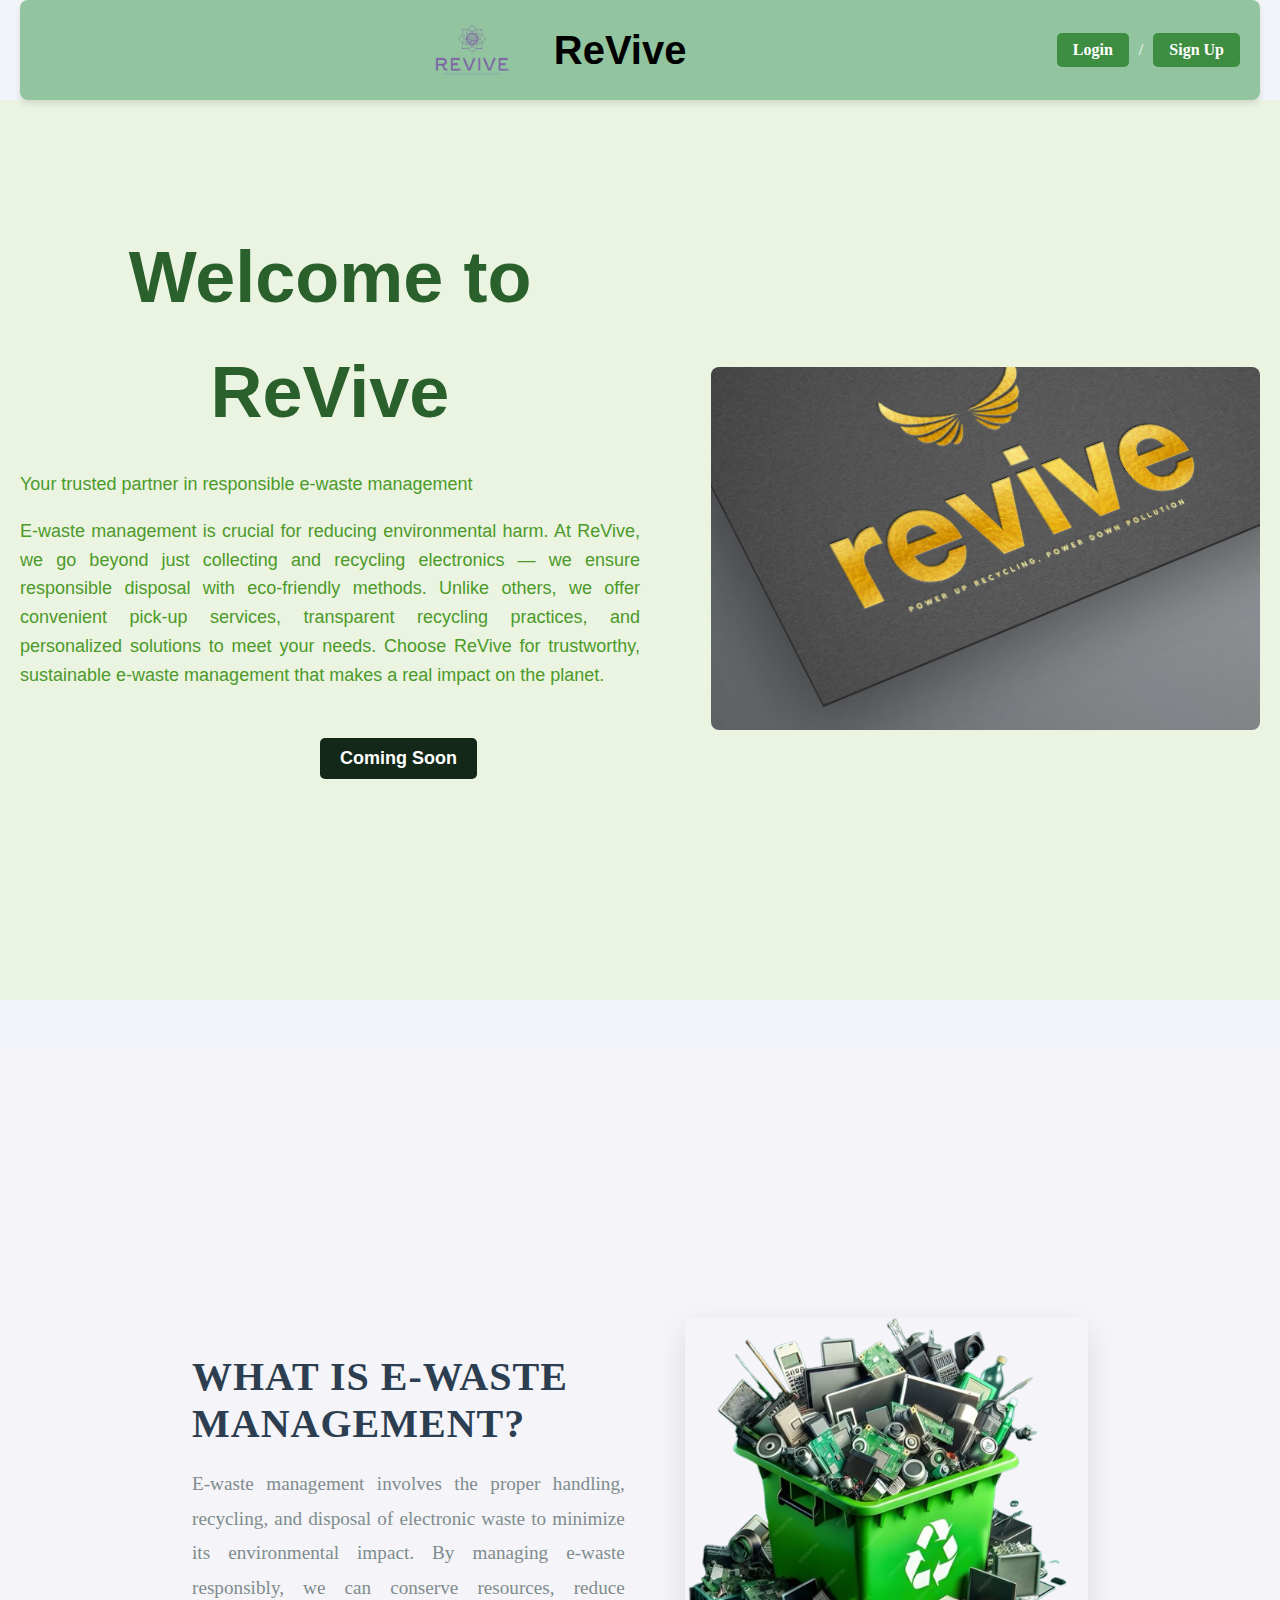
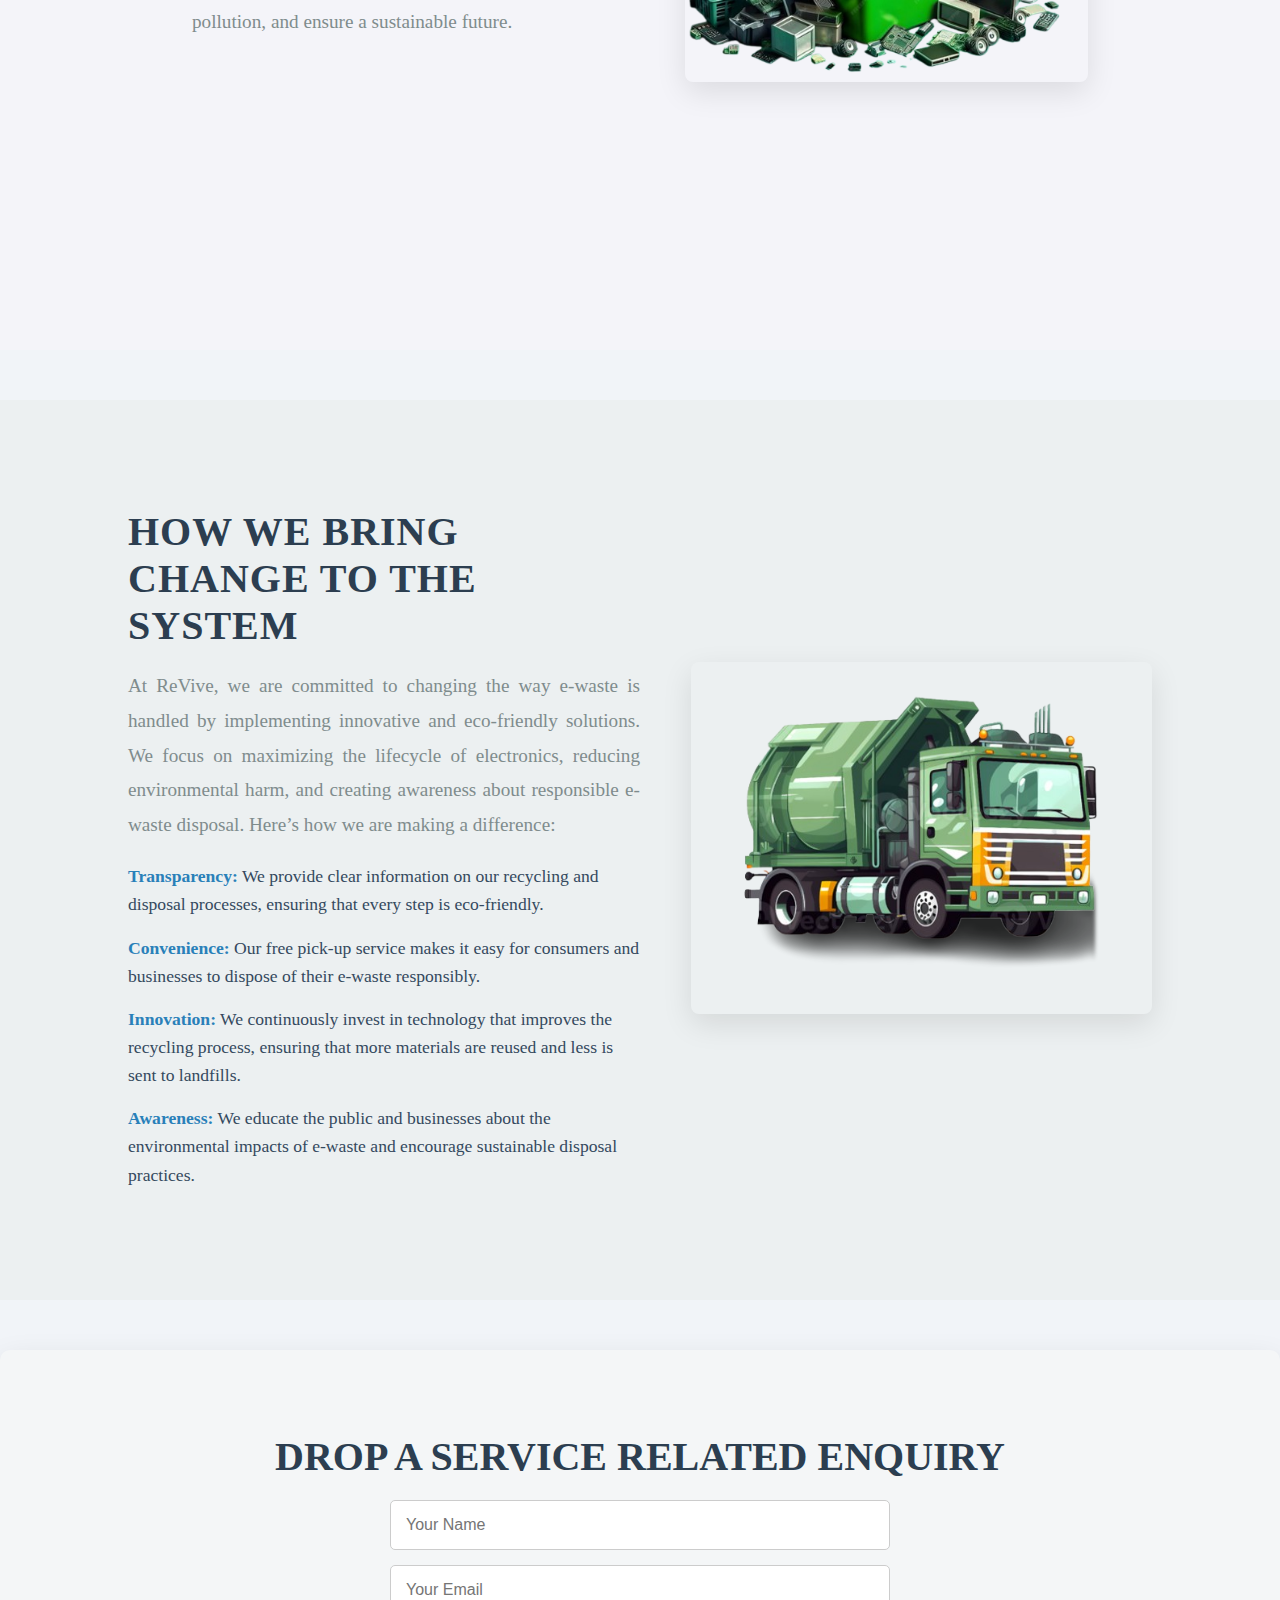
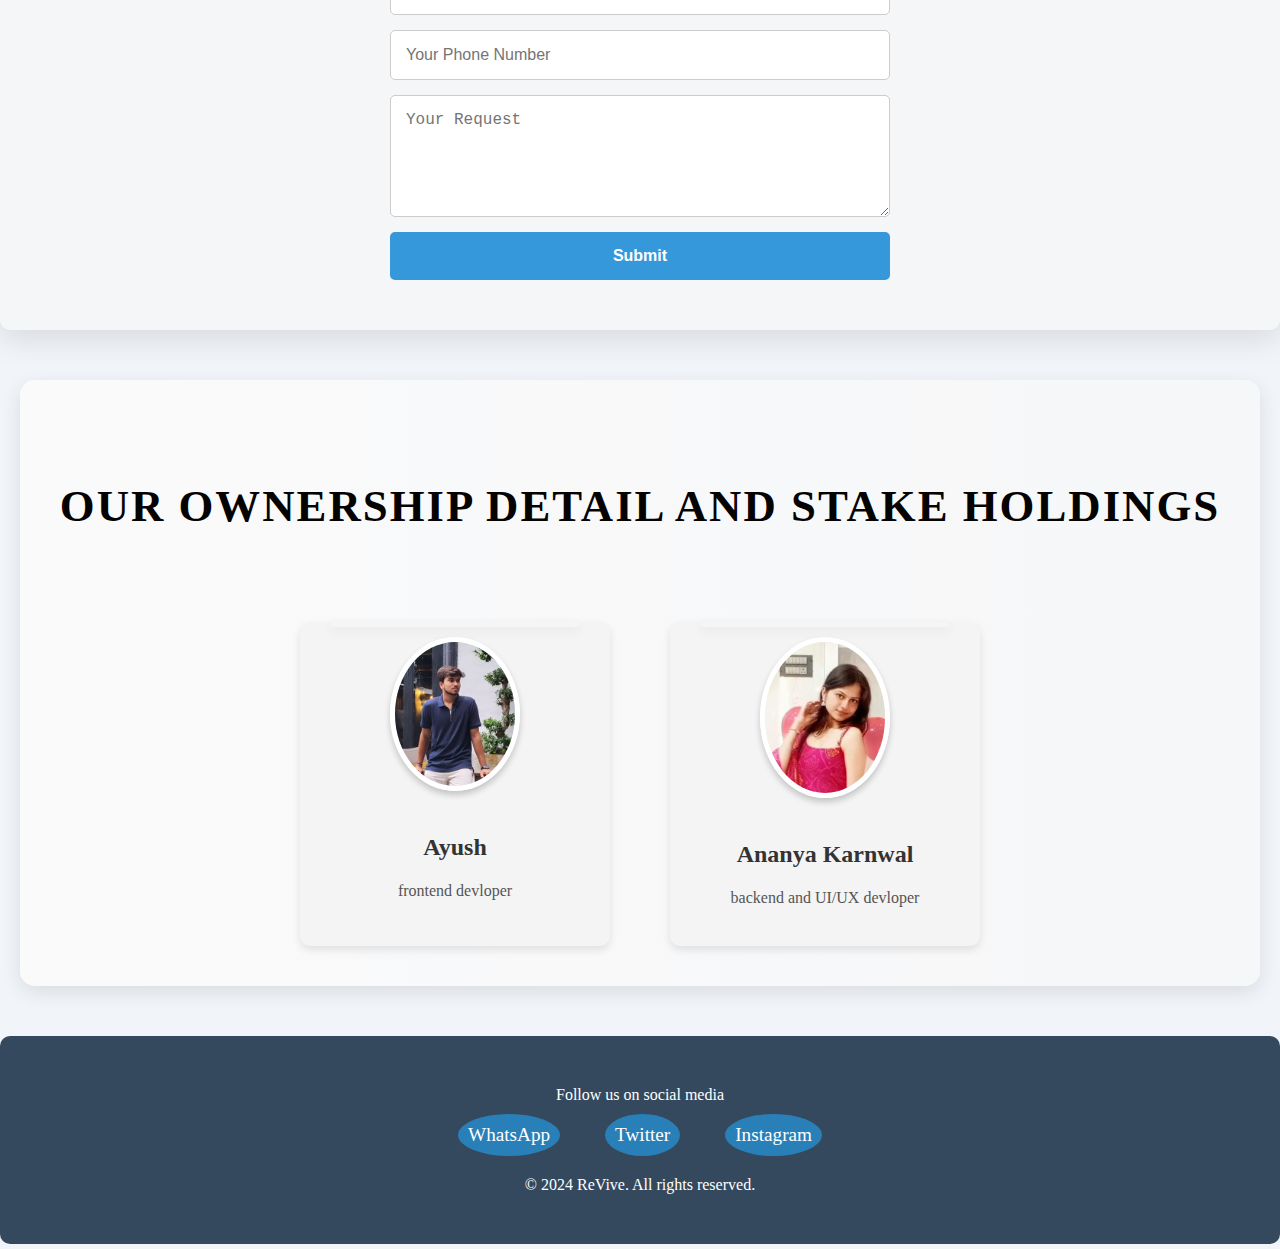
<file: index.html>
<!DOCTYPE html>
<html lang="en">
<head>
    <meta charset="UTF-8">
    <meta name="viewport" content="width=device-width, initial-scale=1.0">
    <title>ReVive - E-Waste Management</title>
    <link rel="stylesheet" href="styles.css"> <!-- Link to external CSS file -->

    <style>
       

       body {
            margin: 0;
            font-family: Georgia, 'Times New Roman', Times, serif;
        }
        header {
            display: flex;
            align-items: center;
            justify-content: space-between;
            background-color: #92c59f; /* Green Ribbon Color */
            padding: 10px ;
            width: 100%;
            box-shadow: 0 4px 6px rgba(0, 0, 0, 0.1);
            position: relative;
        }
        .logo {
            display: flex;
            align-items: center;
            gap: 5px; /* Space between the logo and text */
        }
        .logo img {
            height: 100px;
            width: auto; /* Adjust the height of the logo image */
        }
        .logo h1 {
            color: rgb(0, 0, 0);
            font-size: 50px;
            margin: 0;
        }
        .menu-icon {
            position: absolute;
            right: 20px;
            top: 50%;
            transform: translateY(-50%);
            cursor: pointer;
            display: flex;
            flex-direction: column;
            justify-content: space-between;
            height: 25px;
            width: 30px;
        }
        .menu-icon div {
            background-color: white;
            height: 4px;
            border-radius: 2px;
            width: 100%;
        }
        .dropdown-menu {
            position: absolute;
            top: 60px;
            right: 20px;
            background-color: #92c59f;
            padding: 10px;
            border-radius: 5px;
            display: none;
            flex-direction: column;
            gap: 10px;
            box-shadow: 0 4px 6px rgba(0, 0, 0, 0.1);
        }
        .dropdown-menu a {
            text-decoration: none;
            color: white;
            font-family: 'Segoe UI', Tahoma, Geneva, Verdana, sans-serif;
            font-size: 16px;
            font-weight: bold;
            padding: 8px 12px;
            border-radius: 4px;
            transition: background-color 0.3s;
        }
        .dropdown-menu a:hover {
            background-color: #3e8e41; /* Slightly darker green on hover */
        }



        body {
        margin: 0;
        font-family: Georgia, 'Times New Roman', Times, serif;
    }
    header {
        display: flex;
        align-items: center;
        justify-content: space-between;
        background-color: #92c59f; /* Green Ribbon Color */
        padding: 10px 20px; /* Add horizontal padding for spacing */
        box-shadow: 0 4px 6px rgba(0, 0, 0, 0.1);
    }
    .logo {
        display: flex;
        align-items: center;
        gap: 10px; /* Space between the logo image and text */
    }
    .logo img {
        height: 80px; /* Adjust the logo size */
        width: auto;
    }
    .logo h1 {
        color: black;
        font-size: 40px;
        margin: 0;
    }
    .menu-icon {
        display: none; /* Hide the menu icon for now */
    }
    .auth-buttons {
        display: flex;
        align-items: center;
        gap: 10px; /* Space between the Login and Sign Up buttons */
    }
    .auth-btn {
        text-decoration: none;
        color: white; /* Button text color */
        background-color: #3e8e41; /* Button background color */
        padding: 8px 16px;
        border-radius: 5px;
        font-size: 16px;
        font-weight: bold;
        border: none;
        transition: background-color 0.3s, color 0.3s;
    }
    .auth-btn:hover {
        background-color: white; /* Background changes to white on hover */
        color: #3e8e41; /* Text changes to green */
    }





    </style>


</head>
<body>
    
   
    
    <header>
        <div class="logo">
            <img src="101.png" alt="ReVive Logo">
            <h1>ReVive</h1>
        </div>
        <div class="menu-icon" onclick="toggleMenu()">
            <div></div>
            <div></div>
            <div></div>
        </div>
        <nav class="dropdown-menu">
            <a href="#services">Our Services</a>
            <a href="#goal">Our Goal</a>
            <a href="#faq">FAQ</a>
            <a href="#complaint">Complaint</a>
        </nav>
        <div class="auth-buttons">
            <a href="login.html" class="auth-btn" target="_blank">Login</a> / 
            <a href="signup.html" class="auth-btn" target="_blank">Sign Up</a>
        </div>
    </header>
    



   



    <div class="hero">
        <div class="hero-text">
            <h1>Welcome to ReVive</h1>
            <p>Your trusted partner in responsible e-waste management</p>
            <p>E-waste management is crucial for reducing environmental harm. At ReVive, we go beyond just collecting and recycling electronics — we ensure responsible disposal with eco-friendly methods. Unlike others, we offer convenient pick-up services, transparent recycling practices, and personalized solutions to meet your needs. Choose ReVive for trustworthy, sustainable e-waste management that makes a real impact on the planet.</p>
            <button class="coming-soon">Coming Soon</button> 
        </div>
        <div class="hero-image">
            <img src="111.png" alt="E-Waste Management Image">
        </div>
    </div>


    
    























   
    
  

    <div class="section" id="about">
        <div class="about-text">
            <h2>What is E-Waste Management?</h2>
            <p>E-waste management involves the proper handling, recycling, and disposal of electronic waste to minimize its environmental impact. By managing e-waste responsibly, we can conserve resources, reduce pollution, and ensure a sustainable future.</p>
        </div>
        <div class="about-image">
            <img src="30.png" alt="E-Waste Management Image">
        </div>
    </div>
    













    <div class="section" id="change">
        <div class="change-text">
            <h2>How We Bring Change to the System</h2>
            <p>At ReVive, we are committed to changing the way e-waste is handled by implementing innovative and eco-friendly solutions. We focus on maximizing the lifecycle of electronics, reducing environmental harm, and creating awareness about responsible e-waste disposal. Here’s how we are making a difference:</p>
            <ul>
                <li><strong>Transparency:</strong> We provide clear information on our recycling and disposal processes, ensuring that every step is eco-friendly.</li>
                <li><strong>Convenience:</strong> Our free pick-up service makes it easy for consumers and businesses to dispose of their e-waste responsibly.</li>
                <li><strong>Innovation:</strong> We continuously invest in technology that improves the recycling process, ensuring that more materials are reused and less is sent to landfills.</li>
                <li><strong>Awareness:</strong> We educate the public and businesses about the environmental impacts of e-waste and encourage sustainable disposal practices.</li>
            </ul>
        </div>
        <div class="change-images">
            <img src="69.png" alt="E-Waste Change Image 69" class="change-img">
            
        </div>
    </div>
    










































    <div class="register" id="register">
        <h2>Drop a service related enquiry</h2>
        <form action="#">
            <input type="text" name="name" placeholder="Your Name" required>
            <input type="email" name="email" placeholder="Your Email" required>
            <input type="text" name="phone" placeholder="Your Phone Number" required>
            <textarea name="message" placeholder="Your Request" rows="5"></textarea>
            <button type="submit">Submit</button>
        </form>
    </div>
    








    <!DOCTYPE html>
    <html lang="en">
    <head>
        <meta charset="UTF-8">
        <meta name="viewport" content="width=device-width, initial-scale=1.0">
        <title>Team Members</title>
        <style>
            .team-section {
                display: flex;
                flex-wrap: wrap;
                gap: 20px;
                justify-content: center;
                padding: 20px;
            }
            .team-member {
                background-color: #f4f4f4;
                border-radius: 10px;
                box-shadow: 0 4px 8px rgba(0, 0, 0, 0.1);
                max-width: 300px;
                padding: 15px;
                text-align: center;
            }
            .team-member img {
                width: 100%;
                height: auto;
                border-radius: 50%;
                max-width: 120px;
                margin-bottom: 15px;
            }
            .team-member h3 {
                font-size: 1.5em;
                margin-bottom: 10px;
            }
            .team-member p {
                font-size: 1em;
                color: #555;
            }
        </style>
    </head>
    <body>
    
        <section class="team-section">
            <h1>our ownership detail and stake holdings</h1>
            <!-- Team Member 1 -->
            <div class="team-member">
                <img src="501.png" alt="Team Member 1">
                <h3>Ayush</h3>
                <p>frontend devloper</p>
                
            </div>
        
            <!-- Team Member 2 -->
            <div class="team-member">
                <img src="502.png" alt="Team Member 2">
                <h3>Ananya karnwal</h3>
                <p>backend and UI/UX devloper</p>
                
            </div>
        </section>
         
    
    </body>
    </html>
    









    <footer class="footer">
        <div class="footer-content">
            <p>Follow us on social media</p>
            <div class="social-links">
                <a href="https://wa.me/9142170652" target="_blank" class="social-icon">WhatsApp</a>
                <a href="https://twitter.com/@_elonmusk" target="_blank" class="social-icon">Twitter</a>
                <a href="https://www.instagram.com/ayushchourasia03/?__pwa=1#" target="_blank" class="social-icon">Instagram</a>
            </div>
        </div>
        <p>&copy; 2024 ReVive. All rights reserved.</p>
    </footer>
    














</body>
</html>
</file>
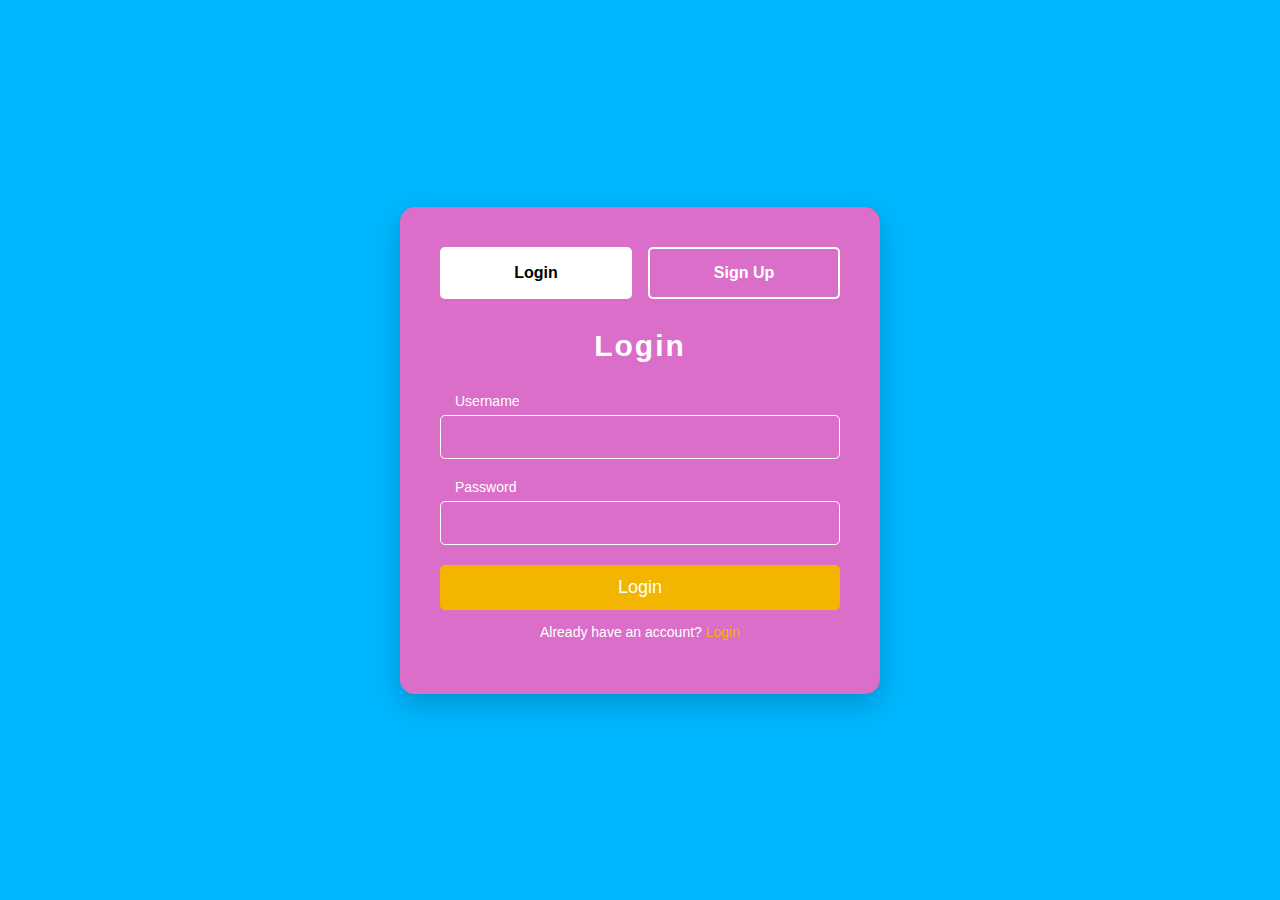
<file: login.html>
<!DOCTYPE html>
<html lang="en">
<head>
    <meta charset="UTF-8">
    <meta name="viewport" content="width=device-width, initial-scale=1.0">
    <title>Login / Sign Up</title>
    <style>
        body {
            font-family: 'Arial', sans-serif;
            background-color: #00b7ff;
            color: #fff;
            margin: 0;
            display: flex;
            justify-content: center;
            align-items: center;
            height: 100vh;
            overflow: hidden;
        }

        .auth-container {
            background: rgb(218, 110, 200);
            padding: 40px;
            border-radius: 15px;
            width: 400px;
            box-shadow: 0 10px 30px rgba(0, 0, 0, 0.2);
            text-align: center;
            position: relative;
            overflow: hidden;
        }

        .auth-container:before {
            content: "";
            position: absolute;
            top: -60%;
            left: 0;
            right: 0;
            bottom: 0;
            background: linear-gradient(45deg, #fff, #000);
            width: 200%;
            height: 300%;
            animation: gradientAnimation 4s linear infinite;
            z-index: -1;
        }

        @keyframes gradientAnimation {
            0% {
                transform: translateX(-50%) translateY(-50%);
            }
            100% {
                transform: translateX(50%) translateY(50%);
            }
        }

        h2 {
            font-size: 30px;
            margin-bottom: 30px;
            font-weight: 600;
            letter-spacing: 2px;
            color: #fff;
        }

        .auth-toggle {
            display: flex;
            justify-content: space-between;
            margin-bottom: 30px;
        }

        .toggle-btn {
            width: 48%;
            padding: 15px;
            background-color: transparent;
            border: 2px solid #fff;
            color: #fff;
            font-size: 16px;
            font-weight: 600;
            border-radius: 5px;
            cursor: pointer;
            transition: all 0.3s ease-in-out;
        }

        .toggle-btn:hover {
            background-color: #fff;
            color: #000;
            transform: scale(1.1);
        }

        .toggle-btn.active {
            background-color: #fff;
            color: #000;
            border-color: #fff;
        }

        .form-section {
            display: none;
        }

        .form-section.active {
            display: block;
        }

        form {
            display: flex;
            flex-direction: column;
        }

        form label {
            font-size: 14px;
            margin-bottom: 6px;
            text-align: left;
            margin-left: 15px;
            color: #fff;
        }

        form input {
            padding: 12px;
            margin-bottom: 20px;
            border: 1px solid #fff;
            border-radius: 5px;
            font-size: 16px;
            background-color: transparent;
            color: #fff;
            outline: none;
            transition: all 0.3s ease-in-out;
        }

        form input:focus {
            border-color: #f2b500;
        }

        form button {
            padding: 12px;
            background-color: #f2b500;
            color: #fff;
            border: none;
            font-size: 18px;
            cursor: pointer;
            border-radius: 5px;
            transition: background-color 0.3s ease;
        }

        form button:hover {
            background-color: #e09e00;
            transform: translateY(-2px);
        }

        .auth-footer {
            text-align: center;
            font-size: 14px;
            color: #fff;
        }

        .auth-footer a {
            color: #f2b500;
            text-decoration: none;
            transition: color 0.2s ease;
        }

        .auth-footer a:hover {
            color: #e09e00;
        }
    </style>
</head>
<body>

    <div class="auth-container">
        <div class="auth-form">
            <!-- Toggle Buttons -->
            <div class="auth-toggle">
                <button id="login-toggle" class="toggle-btn active" onclick="toggleForm('login')">Login</button>
                <button id="signup-toggle" class="toggle-btn" onclick="toggleForm('signup')">Sign Up</button>
            </div>

            <!-- Login Form -->
            <div id="login-form" class="form-section active">
                <h2>Login</h2>
                <form action="/login" method="POST">
                    <label for="login-username">Username</label>
                    <input type="text" id="login-username" name="username" required>

                    <label for="login-password">Password</label>
                    <input type="password" id="login-password" name="password" required>

                    <button type="submit">Login</button>
                </form>
            </div>

            <!-- Sign Up Form -->
            <div id="signup-form" class="form-section">
                <h2>Sign Up</h2>
                <form action="/signup" method="POST">
                    <label for="signup-username">Username</label>
                    <input type="text" id="signup-username" name="username" required>

                    <label for="signup-email">Email</label>
                    <input type="email" id="signup-email" name="email" required>

                    <label for="signup-password">Password</label>
                    <input type="password" id="signup-password" name="password" required>

                    <button type="submit">Sign Up</button>
                </form>
            </div>

            <div class="auth-footer">
                <p>Already have an account? <a href="login.html">Login</a></p>
            </div>
        </div>
    </div>

    <script>
        function toggleForm(formType) {
            // Toggle the active class for the forms
            if (formType === 'login') {
                document.getElementById('login-form').classList.add('active');
                document.getElementById('signup-form').classList.remove('active');
                document.getElementById('login-toggle').classList.add('active');
                document.getElementById('signup-toggle').classList.remove('active');
            } else if (formType === 'signup') {
                document.getElementById('signup-form').classList.add('active');
                document.getElementById('login-form').classList.remove('active');
                document.getElementById('signup-toggle').classList.add('active');
                document.getElementById('login-toggle').classList.remove('active');
            }
        }

        // Set default form view (Login)
        document.addEventListener('DOMContentLoaded', function() {
            toggleForm('login');
        });
    </script>
</body>
</html>
</file>
<file: styles.css>
body {
    margin: 0;
    font-family: 'Segoe UI', Tahoma, Geneva, Verdana, sans-serif;
    background-color: #f5f5f5;
    color: #2a602c;
}

/* Header Styles */
header {
    background-color: #86c13d;
    padding: 10px 20px;
    color: white;
    display: flex;
    justify-content: space-between;
    align-items: center;
    box-shadow: 0 4px 6px rgba(0, 0, 0, 0.1);
    width: 100%;
    max-width: 1200px;
    margin: 0 auto;
    border-radius: 8px;
}

.logo {
    display: flex;
    align-items: center;
    justify-content: center;
    flex: 1;
    text-align: center;
}

.logo img {
    width: 150px;
    margin-right: 10px;
}

.logo h1 {
    font-family: 'Poppins', sans-serif;
    font-size: 28px;
    color: #fff;
    margin: 0;
}

/* Menu Styles */
.menu {
    display: flex;
    gap: 20px;
    flex: 1;
    justify-content: flex-end;
}

.menu a {
    text-decoration: none;
    color: #fff;
    font-weight: bold;
    font-size: 16px;
    transition: color 0.3s;
}

.menu a:hover {
    color: #345024;
}

/* Hero Section */
.hero {
    display: flex;
    justify-content: space-between;
    align-items: center;
    padding: 60px 20px;
    background-color: #eaf4e1;
    text-align: left;
}

.hero-text {
    max-width: 50%;
    font-family: 'Arial', sans-serif;
    line-height: 1.6;
}

.hero-text h1 {
    font-size: 48px;
    margin-bottom: 20px;
    color: #2a602c;
    font-family: 'Poppins', sans-serif;
    text-align: center;
}

.hero-text p {
    font-size: 18px;
    color: #4c9a2a;
    text-align: justify;
}

.hero-image img {
    max-width: 100%;
    height: auto;
    border-radius: 8px;
}

/* Section Styles */
.section {
    display: flex;
    justify-content: space-between;
    align-items: center;
    padding: 40px 20px;
    text-align: left;
}

.about-text {
    flex: 1;
    padding-right: 20px;
}

.about-text h2 {
    font-size: 32px;
    margin-bottom: 20px;
    color: #2a602c;
}

.about-text p {
    font-size: 16px;
    line-height: 1.6;
    color: #555;
}

.about-image img {
    width: 100%;
    max-width: 500px;
    height: auto;
    border-radius: 8px;
}

/* Register Section */
.register {
    background-color: #86c13d;
    color: white;
    padding: 40px 20px;
}

.register form {
    max-width: 600px;
    margin: 0 auto;
    display: flex;
    flex-direction: column;
    gap: 15px;
}

.register input,
.register textarea,
.register button {
    padding: 10px;
    font-size: 16px;
    border: none;
    border-radius: 5px;
}

.register input,
.register textarea {
    width: 100%;
    border: 1px solid #ddd;
}

.register button {
    background-color: white;
    color: #86c13d;
    font-weight: bold;
    cursor: pointer;
    transition: background-color 0.3s ease;
}

.register button:hover {
    background-color: #ddd;
}

/* Footer Styles */
.footer {
    background-color: #2a602c;
    color: white;
    text-align: center;
    padding: 20px;
}

.social-links {
    display: flex;
    justify-content: center;
    gap: 15px;
    margin-top: 10px;
}

.social-links a {
    text-decoration: none;
    color: white;
    font-size: 20px;
}

.social-links a:hover {
    color: #f5f5f5;
}

/* Responsive Header */
@media screen and (max-width: 768px) {
    header {
        background-color: #4CAF50;
    }
}














/* Hero Section */
.hero {
    display: flex;
    justify-content: space-between;
    align-items: center;
    padding: 60px 20px;
    background-color: #eaf4e1;
    text-align: left;
    width: 100vw; /* Set width to full viewport width */
    height: 100vh; /* Set height to full viewport height */
    box-sizing: border-box; /* Include padding in the width/height calculation */
}

.hero-text {
    max-width: 50%;
    font-family: 'Arial', sans-serif;
    line-height: 1.6;
}

.hero-text h1 {
    font-size: 48px;
    margin-bottom: 20px;
    color: #2a602c;
    font-family: 'Poppins', sans-serif;
    text-align: center;
}

.hero-text p {
    font-size: 18px;
    color: #4c9a2a;
    text-align: justify;
}

.hero-image img {
    max-width: 100%;
    height: auto;
    border-radius: 8px;
}
/* Hero Section */
.hero-text h1 {
    font-size: 72px; /* Increase the font size */
    margin-bottom: 20px;
    color: #2a602c;
    font-family: 'Poppins', sans-serif;
    text-align: center;
}





























/* Hero Section */
.hero-text h1 {
    font-size: 72px;
    margin-bottom: 20px;
    color: #2a602c;
    font-family: 'Poppins', sans-serif;
    text-align: center;
}

.hero-text p {
    font-size: 18px;
    color: #4c9a2a;
    text-align: justify;
}

/* Button Styling */
.coming-soon {
    background-color: #86c13d; /* Green color */
    color: white;
    font-size: 18px;
    padding: 12px 24px;
    border: none;
    border-radius: 5px;
    cursor: pointer;
    transition: all 0.3s ease;
    margin-top: 20px; /* Add some space between the text and the button */
}

/* Glowing Effect on Hover */
.coming-soon:hover {
    background-color: #6fbf4e; /* Slightly darker green on hover */
    box-shadow: 0 0 20px 2px rgba(134, 193, 61, 0.8); /* Light glow effect */
    transform: scale(1.05); /* Slight scale-up on hover */
}
/* Hero Section */
.hero {
    display: flex;
    justify-content: space-between;
    align-items: center;
    padding: 60px 20px;
    background-color: #eaf4e1;
    text-align: left; /* Align text to the left */
}

.hero-text {
    max-width: 50%;
    font-family: 'Arial', sans-serif; /* Change font */
    line-height: 1.6; /* Improve readability */
}

.hero-text h1 {
    font-size: 72px;
    margin-bottom: 20px;
    color: #2a602c;
    font-family: 'Poppins', sans-serif; /* Custom font for the heading */
    text-align: center; /* Center the heading */
}

.hero-text p {
    font-size: 18px;
    color: #4c9a2a;
    text-align: justify; /* Justify the text */
}

/* Button Styling */
.coming-soon {
    background-color: #86c13d; /* Green color */
    color: white;
    font-size: 18px;
    padding: 12px 24px;
    border: none;
    border-radius: 5px;
    cursor: pointer;
    transition: all 0.3s ease;
    margin-top: 30px; /* Adds space between the button and the text */
    display: inline-block;
    text-align: center;
}

/* Glowing Effect on Hover */
.coming-soon:hover {
    background-color: #6fbf4e; /* Slightly darker green on hover */
    box-shadow: 0 0 20px 2px rgba(134, 193, 61, 0.8); /* Light glow effect */
    transform: scale(1.05); /* Slight scale-up on hover */
}
.coming-soon {
    margin-top: 30px;  /* Space between the button and text */
    margin-left: 300px; /* Adds space to the left of the button, shifting it right */
}





.hero-text {
    margin-top: -150px; /* Negative margin moves it upward */
}





























/* General Section Styling */
.section {
    padding: 50px 10%;
    background-color: #f4f4f9; /* Light background for contrast */
    display: flex;
    flex-wrap: wrap;
    justify-content: space-between;
    align-items: center;
}

/* About Text Styling */
.about-text {
    flex: 1;
    margin-right: 20px; /* Space between text and image */
}

.about-text h2 {
    font-size: 2.5rem; /* Larger font size for the heading */
    color: #2c3e50; /* Dark text color */
    margin-bottom: 20px; /* Spacing below the heading */
    font-weight: bold;
}

.about-text p {
    font-size: 1.2rem;
    color: #7f8c8d; /* Lighter text color for body */
    line-height: 1.6; /* Better line spacing for readability */
    max-width: 600px;
    margin-bottom: 20px; /* Space below the paragraph */
}

/* About Image Styling */
.about-image {
    flex: 1;
    display: flex;
    justify-content: center;
}

.about-image img {
    max-width: 100%;
    height: auto;
    border-radius: 8px; /* Add rounded corners to the image */
    box-shadow: 0 8px 16px rgba(0, 0, 0, 0.1); /* Subtle shadow around the image */
}

/* Responsive Design */
@media (max-width: 768px) {
    .section {
        padding: 30px 5%;
    }

    .about-text h2 {
        font-size: 2rem;
    }

    .about-text p {
        font-size: 1rem;
    }

    .about-image {
        margin-top: 20px; /* Stack image below text on smaller screens */
    }
}















/* General Section Styling */
.section {
    width: 100%; /* Full width of the screen */
    min-height: 100vh; /* Make sure the section fills the entire height of the screen */
    display: flex;
    flex-wrap: wrap;
    justify-content: space-between;
    align-items: center;
    padding: 50px 10%;
    background-color: #f4f4f9; /* Light background for contrast */
    box-sizing: border-box; /* Ensure padding does not overflow */
}

/* About Text Styling */
.about-text {
    flex: 1;
    margin-right: 20px; /* Space between text and image */
}

.about-text h2 {
    font-size: 2.5rem; /* Larger font size for the heading */
    color: #2c3e50; /* Dark text color */
    margin-bottom: 20px; /* Spacing below the heading */
    font-weight: bold;
}

.about-text p {
    font-size: 1.2rem;
    color: #7f8c8d; /* Lighter text color for body */
    line-height: 1.6; /* Better line spacing for readability */
    max-width: 600px;
    margin-bottom: 20px; /* Space below the paragraph */
}

/* About Image Styling */
.about-image {
    flex: 1;
    display: flex;
    justify-content: center;
    align-items: center; /* Centers the image vertically */
}

.about-image img {
    max-width: 100%;
    height: auto;
    border-radius: 8px; /* Add rounded corners to the image */
    box-shadow: 0 8px 16px rgba(0, 0, 0, 0.1); /* Subtle shadow around the image */
}

/* Responsive Design */
@media (max-width: 768px) {
    .section {
        padding: 30px 5%;
    }

    .about-text h2 {
        font-size: 2rem;
    }

    .about-text p {
        font-size: 1rem;
    }

    .about-image {
        margin-top: 20px; /* Stack image below text on smaller screens */
    }
}


















/* General Section Styles */
.section {
    padding: 50px 15%;
    margin-top: 50px;
    background-color: #f4f4f9;
    display: flex;
    align-items: center;
    justify-content: space-between;
    flex-wrap: wrap;
    box-sizing: border-box;
}

/* About Text Styles */
.about-text {
    max-width: 50%;
    padding-right: 40px;
    margin-bottom: 20px;
}

.about-text h2 {
    font-size: 2.5rem;
    font-weight: bold;
    color: #2c3e50;
    margin-bottom: 20px;
    text-transform: uppercase;
    letter-spacing: 1px;
    transition: color 0.3s ease-in-out;
}

.about-text p {
    font-size: 1.2rem;
    line-height: 1.8;
    color: #7f8c8d;
    text-align: justify;
}

/* Image Styles */
.about-image {
    max-width: 45%;
    text-align: center;
}

.about-image img {
    width: 100%;
    height: auto;
    border-radius: 8px;
    box-shadow: 0 10px 30px rgba(0, 0, 0, 0.1);
    transition: transform 0.3s ease-in-out;
}

/* Hover Effects */
.about-text h2:hover {
    color: #3498db;
}

.about-image img:hover {
    transform: scale(1.05);
}

/* Mobile Responsiveness */
@media (max-width: 768px) {
    .section {
        flex-direction: column;
        padding: 30px 10%;
    }

    .about-text {
        max-width: 100%;
        padding-right: 0;
    }

    .about-image {
        max-width: 100%;
        margin-top: 20px;
    }
}
























/* New Section Styling - How We Bring Change to the System */
#change {
    padding: 50px 10%;
    background-color: #ecf0f1;
    display: flex;
    justify-content: space-between;
    align-items: center;
    flex-wrap: wrap;
    box-sizing: border-box;
}

/* Change Text Styles */
.change-text {
    max-width: 50%;
    padding-right: 40px;
    margin-bottom: 20px;
}

.change-text h2 {
    font-size: 2.5rem;
    font-weight: bold;
    color: #2c3e50;
    margin-bottom: 20px;
    text-transform: uppercase;
    letter-spacing: 1px;
    transition: color 0.3s ease-in-out;
}

.change-text p {
    font-size: 1.2rem;
    line-height: 1.8;
    color: #7f8c8d;
    text-align: justify;
    margin-bottom: 20px;
}

.change-text ul {
    list-style: none;
    padding-left: 0;
}

.change-text ul li {
    font-size: 1.1rem;
    color: #34495e;
    line-height: 1.6;
    margin-bottom: 15px;
}

.change-text ul li strong {
    color: #2980b9;
}

/* Change Image Styles */
.change-image {
    max-width: 45%;
    text-align: center;
}

.change-image img {
    width: 100%;
    height: auto;
    border-radius: 8px;
    box-shadow: 0 10px 30px rgba(0, 0, 0, 0.1);
    transition: transform 0.3s ease-in-out;
}

/* Hover Effects */
.change-text h2:hover {
    color: #3498db;
}

.change-image img:hover {
    transform: scale(1.05);
}

/* Mobile Responsiveness */
@media (max-width: 768px) {
    #change {
        flex-direction: column;
        padding: 30px 10%;
    }

    .change-text {
        max-width: 100%;
        padding-right: 0;
    }

    .change-image {
        max-width: 100%;
        margin-top: 20px;
    }
}
/* New Section Styling - How We Bring Change to the System */
#change {
    padding: 50px 10%;
    background-color: #ecf0f1;
    display: flex;
    justify-content: space-between;
    align-items: center;
    flex-wrap: wrap;
    box-sizing: border-box;
}

/* Change Text Styles */
.change-text {
    max-width: 50%;
    padding-right: 40px;
    margin-bottom: 20px;
}

.change-text h2 {
    font-size: 2.5rem;
    font-weight: bold;
    color: #2c3e50;
    margin-bottom: 20px;
    text-transform: uppercase;
    letter-spacing: 1px;
    transition: color 0.3s ease-in-out;
}

.change-text p {
    font-size: 1.2rem;
    line-height: 1.8;
    color: #7f8c8d;
    text-align: justify;
    margin-bottom: 20px;
}

.change-text ul {
    list-style: none;
    padding-left: 0;
}

.change-text ul li {
    font-size: 1.1rem;
    color: #34495e;
    line-height: 1.6;
    margin-bottom: 15px;
}

.change-text ul li strong {
    color: #2980b9;
}

/* Change Images Container */
.change-images {
    max-width: 45%;
    text-align: center;
}

.change-images img {
    width: 100%;
    height: auto;
    border-radius: 8px;
    box-shadow: 0 10px 30px rgba(0, 0, 0, 0.1);
    margin-bottom: 20px;
    transition: transform 0.3s ease-in-out;
}

/* Hover Effects */
.change-text h2:hover {
    color: #3498db;
}

.change-images img:hover {
    transform: scale(1.05);
}

/* Mobile Responsiveness */
@media (max-width: 768px) {
    #change {
        flex-direction: column;
        padding: 30px 10%;
    }

    .change-text {
        max-width: 100%;
        padding-right: 0;
    }

    .change-images {
        max-width: 100%;
        margin-top: 20px;
    }

    .change-images img {
        margin-bottom: 10px;
    }
}



























/* Register Section Styling */
.register {
    background-color: #f4f6f7;
    padding: 50px 10%;
    border-radius: 10px;
    box-shadow: 0px 10px 30px rgba(0, 0, 0, 0.1);
    margin: 50px 0;
    text-align: center;
}

.register h2 {
    font-size: 2.5rem;
    font-weight: bold;
    color: #2c3e50;
    margin-bottom: 20px;
    text-transform: uppercase;
}

.register form {
    display: grid;
    gap: 15px;
    margin-top: 20px;
    grid-template-columns: 1fr;
    max-width: 500px;
    margin-left: auto;
    margin-right: auto;
}

.register input, .register textarea {
    padding: 15px;
    font-size: 1rem;
    border: 1px solid #ccc;
    border-radius: 5px;
    width: 100%;
    box-sizing: border-box;
}

.register input:focus, .register textarea:focus {
    border-color: #3498db;
    outline: none;
}

.register button {
    padding: 15px 25px;
    background-color: #3498db;
    color: white;
    border: none;
    border-radius: 5px;
    font-size: 1rem;
    cursor: pointer;
    transition: background-color 0.3s ease;
}

.register button:hover {
    background-color: #2980b9;
}

/* Footer Styling */
.footer {
    background-color: #34495e;
    color: white;
    padding: 40px 10%;
    text-align: center;
    margin-top: 50px;
    border-radius: 10px;
}

.footer p {
    font-size: 1rem;
    margin: 10px 0;
}

.footer .footer-content {
    margin-bottom: 20px;
}

.footer .social-links {
    margin-bottom: 20px;
}

.footer .social-icon {
    color: white;
    text-decoration: none;
    font-size: 1.2rem;
    margin: 0 15px;
    padding: 10px;
    border-radius: 50%;
    background-color: #2980b9;
    transition: background-color 0.3s ease, transform 0.3s ease;
}

.footer .social-icon:hover {
    background-color: #3498db;
    transform: scale(1.1);
}

/* Media Query for Mobile */
@media (max-width: 768px) {
    .register {
        padding: 40px 5%;
    }

    .register h2 {
        font-size: 2rem;
    }

    .footer {
        padding: 30px 5%;
    }

    .footer .social-icon {
        font-size: 1rem;
        margin: 0 10px;
    }
}
















/* General body styling */
body {
    font-family: 'Arial', sans-serif;
    margin: 0;
    padding: 0;
    background-color: #f1f4f8;
}

/* Section styling */
.team-section {
    text-align: center;
    padding: 60px 20px 40px; /* Add more padding at the top */
    background-color: #ffffff;
    border-radius: 15px;
    box-shadow: 0 6px 20px rgba(0, 0, 0, 0.1);
    margin: 40px auto;
    max-width: 1200px;
    background: linear-gradient(to right, #fafafb, #f6f7f8); /* Gradient background */
}

.team-section h1 {
    font-size: 2.8em;
    color: #050202;
    margin-bottom: 50px; /* Increased space below the heading */
    font-weight: bold;
    text-transform: uppercase;
    letter-spacing: 2px;
    padding-top: 50px; /* Push the heading down */
}

/* Flexbox layout for team members */
.team-member {
    display: inline-block;
    width: 280px;
    margin: 20px;
    padding: 25px;
    background-color: #f8f8f8;
    border-radius: 10px;
    box-shadow: 0 4px 10px rgba(0, 0, 0, 0.1);
    text-align: center;
    transition: transform 0.3s ease-in-out, box-shadow 0.3s ease, background-color 0.3s ease;
    position: relative;
}

.team-member:hover {
    transform: translateY(-12px);
    box-shadow: 0 8px 20px rgba(0, 0, 0, 0.2);
    background-color: #e8f5fe;
}

.team-member::before {
    content: "";
    position: absolute;
    top: 0;
    left: 50%;
    transform: translateX(-50%);
    width: 80%;
    height: 5px;
    background: #f4f6f8;
    border-radius: 10px;
    box-shadow: 0 4px 10px rgba(0, 0, 0, 0.1);
    opacity: 0.5;
}

/* Image styling */
.team-member img {
    width: 160px;
    height: 160px;
    border-radius: 50%;
    margin-bottom: 20px;
    border: 5px solid #ffffff;
    box-shadow: 0 4px 6px rgba(0, 0, 0, 0.2);
    transition: transform 0.3s ease;
}

.team-member img:hover {
    transform: scale(1.1); /* Slight zoom effect */
}

/* Text styling for team member name and description */
.team-member h3 {
    font-size: 1.8em;
    margin-bottom: 10px;
    color: #333;
    font-weight: bold;
    text-transform: capitalize;
}

.team-member p {
    font-size: 1.1em;
    color: #777;
    line-height: 1.7;
    margin-bottom: 20px;
}

/* Responsive design for smaller screens */
@media (max-width: 768px) {
    .team-section {
        padding: 20px;
    }

    .team-member {
        width: 100%;
        max-width: 300px;
        margin: 10px auto;
    }
}




































.logo h1 {
    font-family: 'Gill Sans', 'Gill Sans MT', Calibri, 'Trebuchet MS', sans-serif; 
    font-size: 50px; 
    color: rgb(0, 0, 0);  
    margin: 0;
}




.coming-soon {
    padding: 10px 20px;
    font-size: 18px;
    font-weight: bold;
    color: rgb(255, 255, 255);
    background-color: #142819; /* The button's background color */
    border: none;
    border-radius: 5px;
    cursor: pointer;
    transition: box-shadow 0.3s ease-in-out; /* Smooth transition for the glowing effect */
}

.coming-soon:hover {
    box-shadow: 0 0 15px 5px rgba(10, 168, 221, 0.7); /* Glowing effect on hover */
}
</file>
